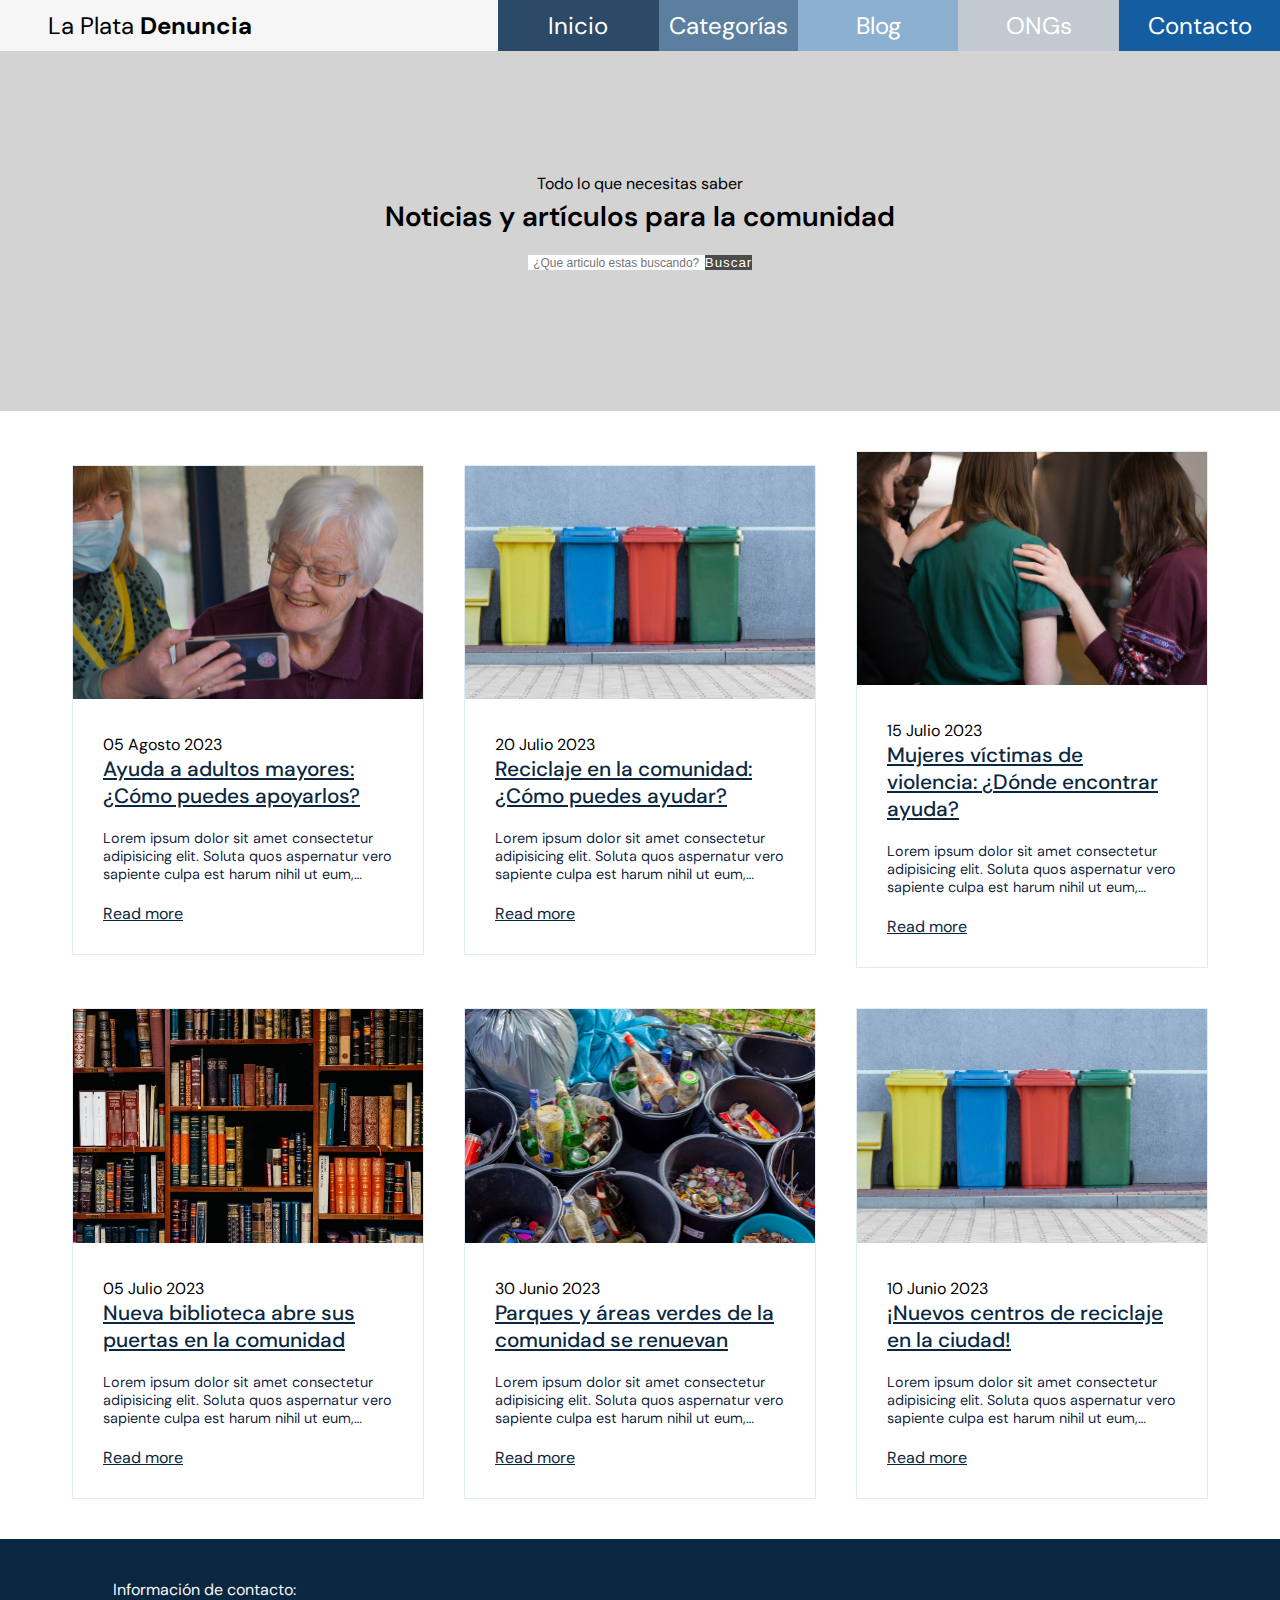
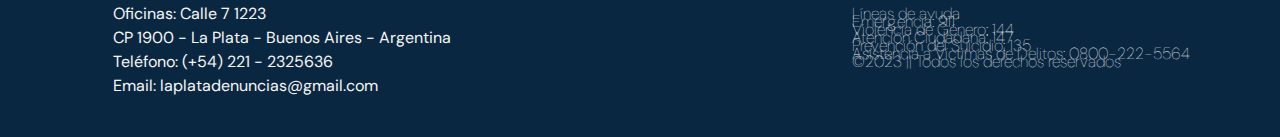
<file: html/blog.html>
<!DOCTYPE html>
<html lang="en">
<head>
    <meta charset="UTF-8">
    <meta name="viewport" content="width=device-width, initial-scale=1.0">
    <title>Blog</title>
    <link rel="preconnect" href="https://fonts.googleapis.com">
    <link rel="preconnect" href="https://fonts.gstatic.com" crossorigin>
    <link href="https://fonts.googleapis.com/css2?family=DM+Sans:wght@400;700&family=Lato:wght@700&display=swap" rel="stylesheet">
    <link href="https://cdn.jsdelivr.net/npm/bootstrap@5.2.3/dist/css/bootstrap.min.css" rel="stylesheet" integrity="sha384-rbsA2VBKQhggwzxH7pPCaAqO46MgnOM80zW1RWuH61DGLwZJEdK2Kadq2F9CUG65" crossorigin="anonymous">
<script src="https://cdn.jsdelivr.net/npm/bootstrap@5.2.3/dist/js/bootstrap.bundle.min.js" integrity="sha384-kenU1KFdBIe4zVF0s0G1M5b4hcpxyD9F7jL+jjXkk+Q2h455rYXK/7HAuoJl+0I4" crossorigin="anonymous"></script>
    <link rel="stylesheet" href="../styles/styles.css">
</head>
<body>
  <header>
    <nav class="navegacion-desktop">
      <ul class="menu">
        <li class="menu-item-principal"><a href="../index.html">La Plata <span
              class="dato-importante">Denuncia</span></a></li>
        <li class="menu-item color-inicio"><a href="../index.html">Inicio</a></li>
        <li class="menu-desplegable color-cat">
          <a href="./denuncia-contacto.html">Categorías</a>
          <ul class="menu-desplegable-contenido">
            <li><a href="./denuncia-contacto.html#violencia-genero">Violencia de género</a></li>
            <li> <a href="./denuncia-contacto.html#maltrato-infantil">Maltrato infantil</a></li>
            <li><a href="./denuncia-contacto.html#acoso">Acoso</a></li>
            <li><a href="./denuncia-contacto.html#maltrato-animal">Maltrato animal</a></li>
            <li><a href="./denuncia-contacto.html#problemas-ciudad">Problemas en la ciudad</a></li>
            <li><a href="./denuncia-contacto.html#ruidos-molestos">Ruidos molestos</a></li>
          </ul>
        </li>
        <li class="menu-item color-blog"><a href="./blog.html">Blog</a></li>
        <li class="menu-item color-ong"><a href="./ongs.html">ONGs</a></li>
        <li class="menu-item color-contacto"><a href="./contacto.html">Contacto</a></li>
      </ul>
    </nav>


    <nav class="navegacion-responsive">
      <input type="checkbox" id="menu-hamburguesa">
      <label for="menu-hamburguesa">☰ </label>
      <a href="../index.html" id="logo">La Plata <span class="dato-importante">Denuncia</span></a>
      <ul class="menu-hamburguesa">

        <li><a href="../index.html">Inicio</a></li>
        <li>
          <div class="menu-desplegable-hamburguesa">
            <button class="btn-menu-desplegable-hamburguesa">Categorías</button>
            <div class="menu-desplegable-contenido-hamburguesa">
              <a href="./denuncia-contacto.html#violencia-genero">Violencia de género</a>
              <a href="./denuncia-contacto.html#maltrato-animal">Maltrato animal</a>
              <a href="./denuncia-contacto.html#acoso">Acoso</a>
              <a href="./denuncia-contacto.html#problemas-ciudad">Problemas en la ciudad</a>
              <a href="./denuncia-contacto.html#maltrato-infantil">Maltrato infantil</a></h2>
              <a href="./denuncia-contacto.html#ruidos-molestos">Ruidos molestos</a>
            </div>
          </div>
        </li>
        <li><a href="./blog.html">Blog</a></li>
        <li><a href="./ongs.html">ONGs</a></li>
        <li><a href="./contacto.html">Contacto</a></li>
      </ul>
    </nav>
  </header>
  <main>
    <section id="blog">
      
      <div class="blog-search">
        <div class="blog-heading">
          <span>
            Todo lo que necesitas saber
          </span>
          <h3>Noticias y artículos para la comunidad
          </h3>        

        </div>
        
        <form class="blog-form">
          <input class="blog-form-input" type="text" placeholder="¿Que articulo estas buscando?">
          <button class="blog-form-button" type="submit">Buscar</button>
        </form>

      </div>
      <div class="blog-container">
        <div class="blog-box">
          <div class="blog-img">
            <img src="../imagenes/blog-img1.jpg" alt="blog-img1">
          </div>
          <div class="blog-text">
            <span>05 Agosto 2023</span>
            <a href="#" class="blog-title">Ayuda a adultos mayores: ¿Cómo puedes apoyarlos?</a>
            <p>Lorem ipsum dolor sit amet consectetur adipisicing elit. Soluta quos aspernatur vero sapiente culpa est harum nihil ut eum, inventore quo quisquam consequuntur deserunt ex veritatis! Necessitatibus consequuntur nisi veritatis!</p>
            <a href="#">Read more</a>

          

          </div>
        </div>
        <!-- box2 -->
        <div class="blog-box">
          <div class="blog-img">
            <img src="../imagenes/blog-img2.jpg" alt="blog-img2">
          </div>
          <div class="blog-text">
            <span>20 Julio 2023</span>
            <a href="#" class="blog-title">Reciclaje en la comunidad: ¿Cómo puedes ayudar?
            </a>
            <p>Lorem ipsum dolor sit amet consectetur adipisicing elit. Soluta quos aspernatur vero sapiente culpa est harum nihil ut eum, inventore quo quisquam consequuntur deserunt ex veritatis! Necessitatibus consequuntur nisi veritatis!</p>
            <a href="#">Read more</a>

          

          </div>
        </div>
        <!-- box3 -->
        <div class="blog-box">
          <div class="blog-img">
            <img src="../imagenes/blog-img3.jpg" alt="blog-img3">
          </div>
          <div class="blog-text">
            <span>15 Julio 2023</span>
            <a href="#" class="blog-title">Mujeres víctimas de violencia: ¿Dónde encontrar ayuda?
            </a>
            <p>Lorem ipsum dolor sit amet consectetur adipisicing elit. Soluta quos aspernatur vero sapiente culpa est harum nihil ut eum, inventore quo quisquam consequuntur deserunt ex veritatis! Necessitatibus consequuntur nisi veritatis!</p>
            <a href="#">Read more</a>

          </div>
        </div>
        <!-- box4 -->
        <div class="blog-box">
          <div class="blog-img">
            <img src="../imagenes/blog-img4.jpg" alt="blog-img4">
          </div>
          <div class="blog-text">
            <span>05 Julio 2023</span>
            <a href="#" class="blog-title">Nueva biblioteca abre sus puertas en la comunidad

            </a>
            <p>Lorem ipsum dolor sit amet consectetur adipisicing elit. Soluta quos aspernatur vero sapiente culpa est harum nihil ut eum, inventore quo quisquam consequuntur deserunt ex veritatis! Necessitatibus consequuntur nisi veritatis!</p>
            <a href="#">Read more</a>
        </div>
        </div>
          <!-- box5 -->
          <div class="blog-box">
            <div class="blog-img">
              <img src="../imagenes/blog-img5.jpg" alt="blog-img5">
            </div>
            <div class="blog-text">
              <span>30 Junio 2023</span>
              <a href="#" class="blog-title">Parques y áreas verdes de la comunidad se renuevan  
              </a>
              <p>Lorem ipsum dolor sit amet consectetur adipisicing elit. Soluta quos aspernatur vero sapiente culpa est harum nihil ut eum, inventore quo quisquam consequuntur deserunt ex veritatis! Necessitatibus consequuntur nisi veritatis!</p>
              <a href="#">Read more</a>
            </div>
          </div>
          <!-- box6 -->
          <div class="blog-box">
            <div class="blog-img">
              <img src="../imagenes/blog-img2.jpg" alt="blog-img6">
            </div>
            <div class="blog-text">
              <span>10 Junio 2023</span>
              <a href="#" class="blog-title">¡Nuevos centros de reciclaje en la ciudad!
              </a>
              <p>Lorem ipsum dolor sit amet consectetur adipisicing elit. Soluta quos aspernatur vero sapiente culpa est harum nihil ut eum, inventore quo quisquam consequuntur deserunt ex veritatis! Necessitatibus consequuntur nisi veritatis!</p>
              <a href="#">Read more</a>
            </div>
          </div>

      </div>

    </section>
  </main>

    <footer id="footer-raro">
      <div class="info-footer">
        <ul class="info-contacto">
          <li>Información de contacto:</li>
          <li>Oficinas: Calle 7 1223</span></li>
          <li>CP 1900 - La Plata - Buenos Aires - Argentina </li>
          <li>Teléfono: (+54) 221 - 2325636</li>
          <li>Email: laplatadenuncias@gmail.com</li>
        </ul>
  
      </div>
  
      <div class="mapa"><iframe
          src="https://www.google.com/maps/embed?pb=!1m18!1m12!1m3!1d3271.4975145294293!2d-57.946925785864956!3d-34.91905755408535!2m3!1f0!2f0!3f0!3m2!1i1024!2i768!4f13.1!3m3!1m2!1s0x95a2e623647284e9%3A0x13f75f5f28c3e756!2sAv.%207%201223!5e0!3m2!1sen!2sar!4v1690225222679!5m2!1sen!2sar"
          width="400" height="300" style="border:0;" allowfullscreen="" loading="lazy"
          referrerpolicy="no-referrer-when-downgrade"></iframe>
      </div>
  
      <div class="dato-importante telefonos-utiles">
        <p>Líneas de ayuda</p>
        <p>Emergencia: 911</p>
        <p>Violencia de Género: 144</p>
        <p>Atención Ciudadana: 147</p>
        <p>Prevención del Suicidio: 135</p>
        <p>Asistencia a Víctimas de Delitos: 0800-222-5564</p>
        <p>&copy;2023 || Todos los derechos reservados
        </p>
      </div>
    </footer>
</body>
</html>
</file>
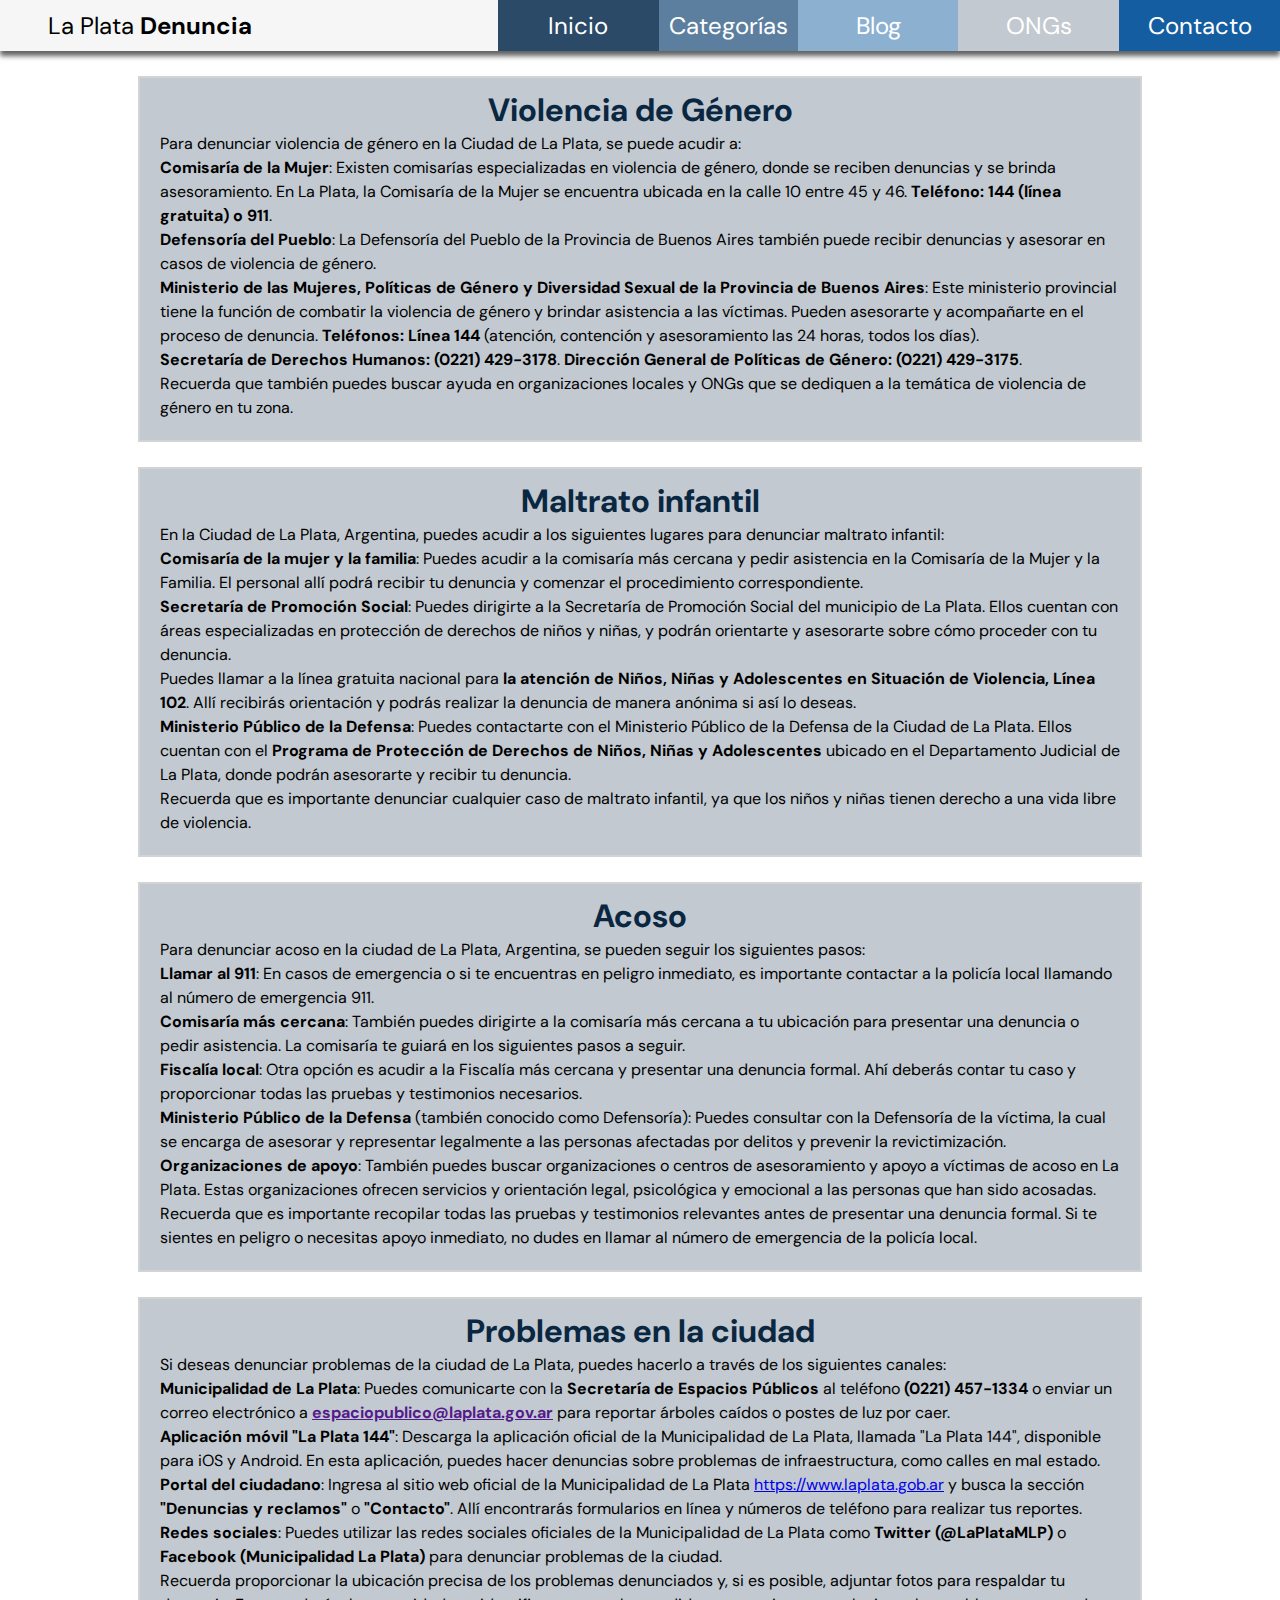
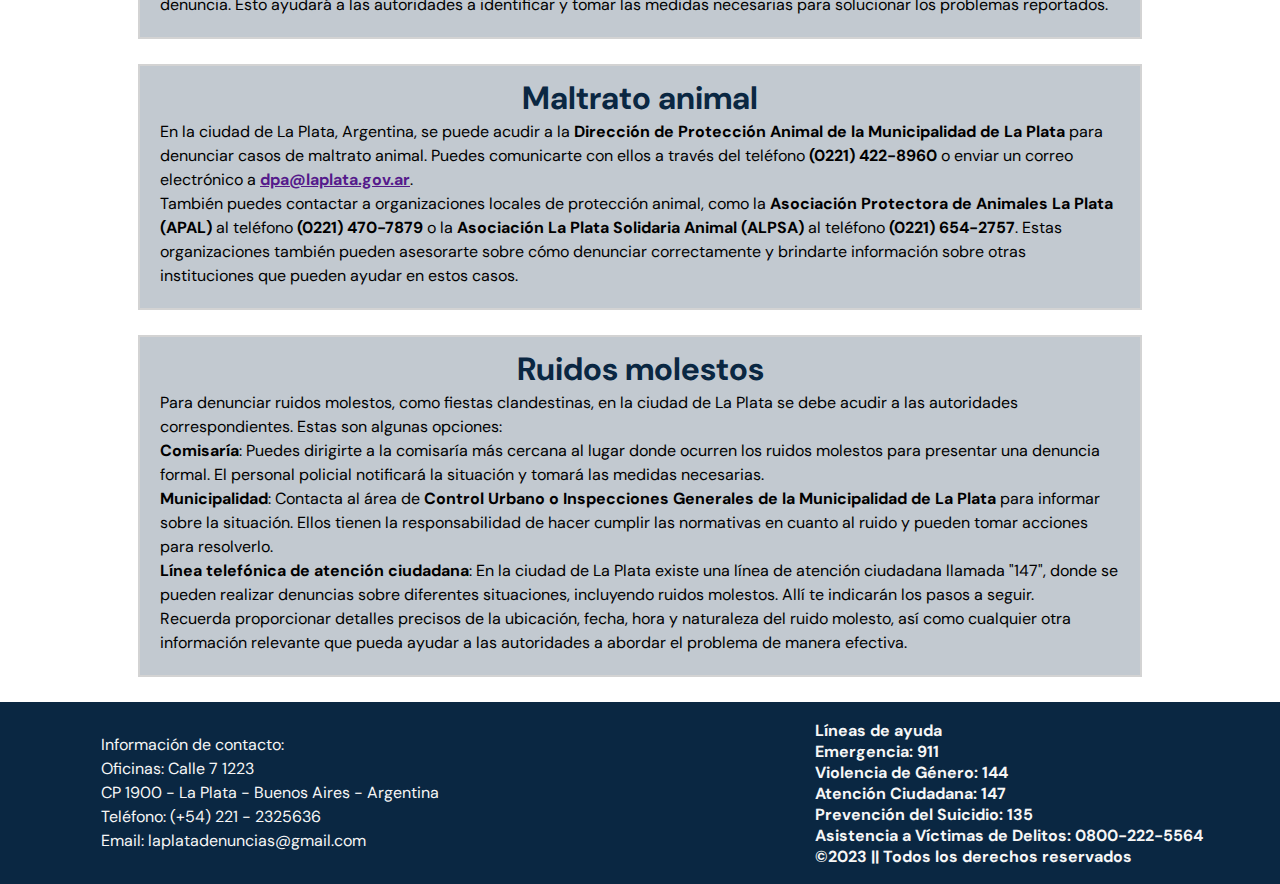
<file: html/denuncia-contacto.html>
<!DOCTYPE html>
<html lang="en">

<head>
    <meta charset="UTF-8">
    <meta name="viewport" content="width=device-width, initial-scale=1.0">
    <title>¿Dónde denuncio?</title>
    <link rel="preconnect" href="https://fonts.googleapis.com">
    <link rel="preconnect" href="https://fonts.gstatic.com" crossorigin>
    <link href="https://fonts.googleapis.com/css2?family=DM+Sans:wght@400;700&family=Lato:wght@700&display=swap"
        rel="stylesheet">

    <link rel="stylesheet" href="../styles/styles.css">
</head>

<body>
    <header>
        <nav class="navegacion-desktop">
          <ul class="menu">
            <li class="menu-item-principal"><a href="../index.html">La Plata <span
                  class="dato-importante">Denuncia</span></a></li>
            <li class="menu-item color-inicio"><a href="../index.html">Inicio</a></li>
            <li class="menu-desplegable color-cat">
              <a href="">Categorías</a>
              <ul class="menu-desplegable-contenido">
                <li><a href="./denuncia-contacto.html#violencia-genero">Violencia de género</a></li>
                <li> <a href="./denuncia-contacto.html#maltrato-infantil">Maltrato infantil</a></li>
                <li><a href="./denuncia-contacto.html#acoso">Acoso</a></li>
                <li><a href="./denuncia-contacto.html#maltrato-animal">Maltrato animal</a></li>
                <li><a href="./denuncia-contacto.html#problemas-ciudad">Problemas en la ciudad</a></li>
                <li><a href="./denuncia-contacto.html#ruidos-molestos">Ruidos molestos</a></li>
              </ul>
            </li>
            <li class="menu-item color-blog"><a href="./blog.html">Blog</a></li>
            <li class="menu-item color-ong"><a href="./ongs.html">ONGs</a></li>
            <li class="menu-item color-contacto"><a href="./contacto.html">Contacto</a></li>
          </ul>
        </nav>
    
    
        <nav class="navegacion-responsive">
          <input type="checkbox" id="menu-hamburguesa">
          <label for="menu-hamburguesa">☰ </label>
          <a href="../index.html" id="logo">La Plata <span class="dato-importante">Denuncia</span></a>
          <ul class="menu-hamburguesa">
    
            <li><a href="../index.html">Inicio</a></li>
            <li>
              <div class="menu-desplegable-hamburguesa">
                <button class="btn-menu-desplegable-hamburguesa">Categorías</button>
                <div class="menu-desplegable-contenido-hamburguesa">
                  <a href="./denuncia-contacto.html#violencia-genero">Violencia de género</a>
                  <a href="./denuncia-contacto.html#maltrato-animal">Maltrato animal</a>
                  <a href="./denuncia-contacto.html#acoso">Acoso</a>
                  <a href="./denuncia-contacto.html#problemas-ciudad">Problemas en la ciudad</a>
                  <a href="./denuncia-contacto.html#maltrato-infantil">Maltrato infantil</a></h2>
                  <a href="./denuncia-contacto.html#ruidos-molestos">Ruidos molestos</a>
                </div>
              </div>
            </li>
            <li><a href="./blog.html">Blog</a></li>
            <li><a href="./ongs.html">ONGs</a></li>
            <li><a href="./contacto.html">Contacto</a></li>
          </ul>
        </nav>
      </header>

    <main>
        <section class="categoria" id="violencia-genero">
            <h2 class="subtitulo">Violencia de Género</h2>

            <p>Para denunciar violencia de género en la Ciudad de La Plata, se puede acudir a:</p>

            <p><span class="dato-importante">Comisaría de la Mujer</span>: Existen comisarías especializadas en
                violencia de género, donde se reciben denuncias y se brinda asesoramiento. En La Plata, la Comisaría de
                la Mujer se encuentra ubicada en la calle 10 entre 45 y 46. <span class="dato-importante">Teléfono: 144
                    (línea gratuita) o 911</span>.</p>

            <p><span class="dato-importante">Defensoría del Pueblo</span>: La Defensoría del Pueblo de la Provincia de
                Buenos Aires también puede recibir denuncias y asesorar en casos de violencia de género.</p>

            <p><span class="dato-importante">Ministerio de las Mujeres, Políticas de Género y Diversidad Sexual de la
                    Provincia de Buenos Aires</span>: Este ministerio provincial tiene la función de combatir la
                violencia de género y brindar asistencia a las víctimas. Pueden asesorarte y acompañarte en el proceso
                de denuncia. <span class="dato-importante">Teléfonos: Línea 144</span> (atención, contención y
                asesoramiento las 24 horas, todos los días). <br>
                <span class="dato-importante">Secretaría de Derechos Humanos: (0221) 429-3178</span>.
                <span class="dato-importante">Dirección General de Políticas de Género: (0221) 429-3175</span>. <br>
                Recuerda que también puedes buscar ayuda en organizaciones locales y ONGs que se dediquen a la temática
                de violencia de género en tu zona.
            </p>
        </section>

        <section class="categoria" id="maltrato-infantil">

            <h2 class="subtitulo">Maltrato infantil</h2>

            <p>En la Ciudad de La Plata, Argentina, puedes acudir a los siguientes lugares para denunciar maltrato
                infantil:</p>

            <p><span class="dato-importante">Comisaría de la mujer y la familia</span>: Puedes acudir a la comisaría más
                cercana y pedir asistencia en la Comisaría de la Mujer y la Familia. El personal allí podrá recibir tu
                denuncia y comenzar el procedimiento correspondiente.</p>

            <p><span class="dato-importante">Secretaría de Promoción Social</span>: Puedes dirigirte a la Secretaría de
                Promoción Social del municipio de La Plata. Ellos cuentan con áreas especializadas en protección de
                derechos de niños y niñas, y podrán orientarte y asesorarte sobre cómo proceder con tu denuncia.</p>

            <p> Puedes llamar a la línea gratuita nacional para <span class="dato-importante">la atención de Niños,
                    Niñas y Adolescentes en Situación de Violencia, Línea 102</span>. Allí recibirás orientación y
                podrás realizar la denuncia de manera anónima si así lo deseas.</p>

            <p><span class="dato-importante">Ministerio Público de la Defensa</span>: Puedes contactarte con el
                Ministerio Público de la Defensa de la Ciudad de La Plata. Ellos cuentan con el <span
                    class="dato-importante">Programa de Protección de Derechos de Niños, Niñas y Adolescentes</span>
                ubicado en el Departamento Judicial de La Plata, donde podrán asesorarte y recibir tu denuncia.</p>

            <p>Recuerda que es importante denunciar cualquier caso de maltrato infantil, ya que los niños y niñas
                tienen derecho a una vida libre de violencia.</p>
        </section>

        <section class="categoria" id="acoso">
            <h2 class="subtitulo" >Acoso</h2>

            <p>Para denunciar acoso en la ciudad de La Plata, Argentina, se pueden seguir los siguientes pasos:</p>

            <p><span class="dato-importante">Llamar al 911</span>: En casos de emergencia o si te encuentras en peligro
                inmediato, es importante contactar a la policía local llamando al número de emergencia 911.</p>

            <p><span class="dato-importante">Comisaría más cercana</span>: También puedes dirigirte a la comisaría más
                cercana a tu ubicación para presentar una denuncia o pedir asistencia. La comisaría te guiará en los
                siguientes pasos a seguir.</p>

            <p><span class="dato-importante">Fiscalía local</span>: Otra opción es acudir a la Fiscalía más cercana y
                presentar una denuncia formal. Ahí deberás contar tu caso y proporcionar todas las pruebas y testimonios
                necesarios.</p>

            <p><span class="dato-importante">Ministerio Público de la Defensa</span> (también conocido como Defensoría):
                Puedes consultar con la Defensoría de la víctima, la cual se encarga de asesorar y representar
                legalmente a las personas afectadas por delitos y prevenir la revictimización.</p>

            <p><span class="dato-importante">Organizaciones de apoyo</span>: También puedes buscar organizaciones o
                centros de asesoramiento y apoyo a víctimas de acoso en La Plata. Estas organizaciones ofrecen servicios
                y orientación legal, psicológica y emocional a las personas que han sido acosadas.</p>

            <p>Recuerda que es importante recopilar todas las pruebas y testimonios relevantes antes de presentar una
                denuncia formal. Si te sientes en peligro o necesitas apoyo inmediato, no dudes en llamar al número de
                emergencia de la policía local.</p>
        </section>

        <section class="categoria" id="problemas-ciudad">
            <h2 class="subtitulo">Problemas en la ciudad</h2>

            <p>Si deseas denunciar problemas de la ciudad de La Plata, puedes hacerlo a través de los siguientes
                canales:</p>

            <p><span class="dato-importante">Municipalidad de La Plata</span>: Puedes comunicarte con la <span
                    class="dato-importante">Secretaría de Espacios Públicos</span> al teléfono <span
                    class="dato-importante">(0221) 457-1334</span> o enviar un correo electrónico a <span
                    class="dato-importante"> <a href="">espaciopublico@laplata.gov.ar</a></span> para reportar árboles
                caídos o
                postes de luz por caer.</p>

            <p><span class="dato-importante">Aplicación móvil "La Plata 144"</span>: Descarga la aplicación oficial de
                la Municipalidad de La Plata, llamada "La Plata 144", disponible para iOS y Android. En esta aplicación,
                puedes hacer denuncias sobre problemas de infraestructura, como calles en mal estado.</p>

            <p><span class="dato-importante">Portal del ciudadano</span>: Ingresa al sitio web oficial de la
                Municipalidad de La Plata <a href="https://www.laplata.gob.ar">https://www.laplata.gob.ar</a> y busca la
                sección <span class="dato-importante">"Denuncias y reclamos"</span> o <span class="dato-importante">
                    "Contacto"</span>. Allí encontrarás formularios en línea y números de teléfono para realizar tus
                reportes.</p>

            <p><span class="dato-importante">Redes sociales</span>: Puedes utilizar las redes sociales oficiales de la
                Municipalidad de La Plata como <span class="dato-importante">Twitter (@LaPlataMLP)</span> o <span
                    class="dato-importante"> Facebook (Municipalidad La Plata)</span> para denunciar problemas de la
                ciudad.</p>

            <p>Recuerda proporcionar la ubicación precisa de los problemas denunciados y, si es posible, adjuntar fotos
                para respaldar tu denuncia. Esto ayudará a las autoridades a identificar y tomar las medidas necesarias
                para solucionar los problemas reportados.</p>
        </section>

        <section class="categoria" id="maltrato-animal">
            <h2 class="subtitulo">Maltrato animal</h2>

            <p>En la ciudad de La Plata, Argentina, se puede acudir a la <span class="dato-importante">Dirección de
                    Protección Animal de la Municipalidad de La Plata</span> para denunciar casos de maltrato animal.
                Puedes comunicarte con ellos a través del teléfono <span class="dato-importante">(0221) 422-8960</span>
                o enviar un correo electrónico a <span class="dato-importante"><a href="">dpa@laplata.gov.ar</a></span>.
            </p>

            <p>También puedes contactar a organizaciones locales de protección animal, como la <span
                    class="dato-importante">Asociación Protectora de Animales La Plata (APAL)</span> al teléfono <span
                    class="dato-importante">(0221) 470-7879</span> o la <span class="dato-importante">Asociación La
                    Plata Solidaria Animal (ALPSA)</span> al teléfono <span class="dato-importante">(0221)
                    654-2757</span>. Estas organizaciones también pueden asesorarte sobre cómo denunciar correctamente y
                brindarte información sobre otras instituciones que pueden ayudar en estos casos.</p>
        </section>


        <section class="categoria" id="ruidos-molestos">
            <h2 class="subtitulo">Ruidos molestos</h2>

            <p>Para denunciar ruidos molestos, como fiestas clandestinas, en la ciudad de La Plata se debe acudir a
                las
                autoridades correspondientes. Estas son algunas opciones:</p>

            <p><span class="dato-importante">Comisaría</span>: Puedes dirigirte a la comisaría más cercana al lugar
                donde ocurren los ruidos molestos para presentar una denuncia formal. El personal policial
                notificará la situación y tomará las medidas necesarias.</p>

            <p><span class="dato-importante">Municipalidad</span>: Contacta al área de <span
                    class="dato-importante">Control Urbano o Inspecciones Generales de la Municipalidad de La
                    Plata</span> para informar sobre la situación. Ellos tienen la responsabilidad de hacer cumplir
                las normativas en cuanto al ruido y pueden tomar acciones para resolverlo.</p>

            <p><span class="dato-importante">Línea telefónica de atención ciudadana</span>: En la ciudad de La Plata
                existe una línea de atención ciudadana llamada "147", donde se pueden realizar denuncias sobre
                diferentes situaciones, incluyendo ruidos molestos. Allí te indicarán los pasos a seguir.</p>

            <p>Recuerda proporcionar detalles precisos de la ubicación, fecha, hora y naturaleza del ruido molesto,
                así
                como cualquier otra información relevante que pueda ayudar a las autoridades a abordar el problema
                de
                manera efectiva.</p>

        </section>
    </main>

    <footer>
        <div class="info-footer">
            <ul class="info-contacto">
                <li>Información de contacto:</li>
                <li>Oficinas: Calle 7 1223</span></li>
                <li>CP 1900 - La Plata - Buenos Aires - Argentina </li>
                <li>Teléfono: (+54) 221 - 2325636</li>
                <li>Email: laplatadenuncias@gmail.com</li>
            </ul>

        </div>

        <div class="mapa"><iframe
                src="https://www.google.com/maps/embed?pb=!1m18!1m12!1m3!1d3271.4975145294293!2d-57.946925785864956!3d-34.91905755408535!2m3!1f0!2f0!3f0!3m2!1i1024!2i768!4f13.1!3m3!1m2!1s0x95a2e623647284e9%3A0x13f75f5f28c3e756!2sAv.%207%201223!5e0!3m2!1sen!2sar!4v1690225222679!5m2!1sen!2sar"
                width="400" height="300" style="border:0;" allowfullscreen="" loading="lazy"
                referrerpolicy="no-referrer-when-downgrade"></iframe>
        </div>

        <div class="dato-importante telefonos-utiles">
            <p>Líneas de ayuda</p>
            <p>Emergencia: 911</p>
            <p>Violencia de Género: 144</p>
            <p>Atención Ciudadana: 147</p>
            <p>Prevención del Suicidio: 135</p>
            <p>Asistencia a Víctimas de Delitos: 0800-222-5564</p>
            <p>&copy;2023 || Todos los derechos reservados
            </p>
        </div>
    </footer>
</body>

</html>
</file>
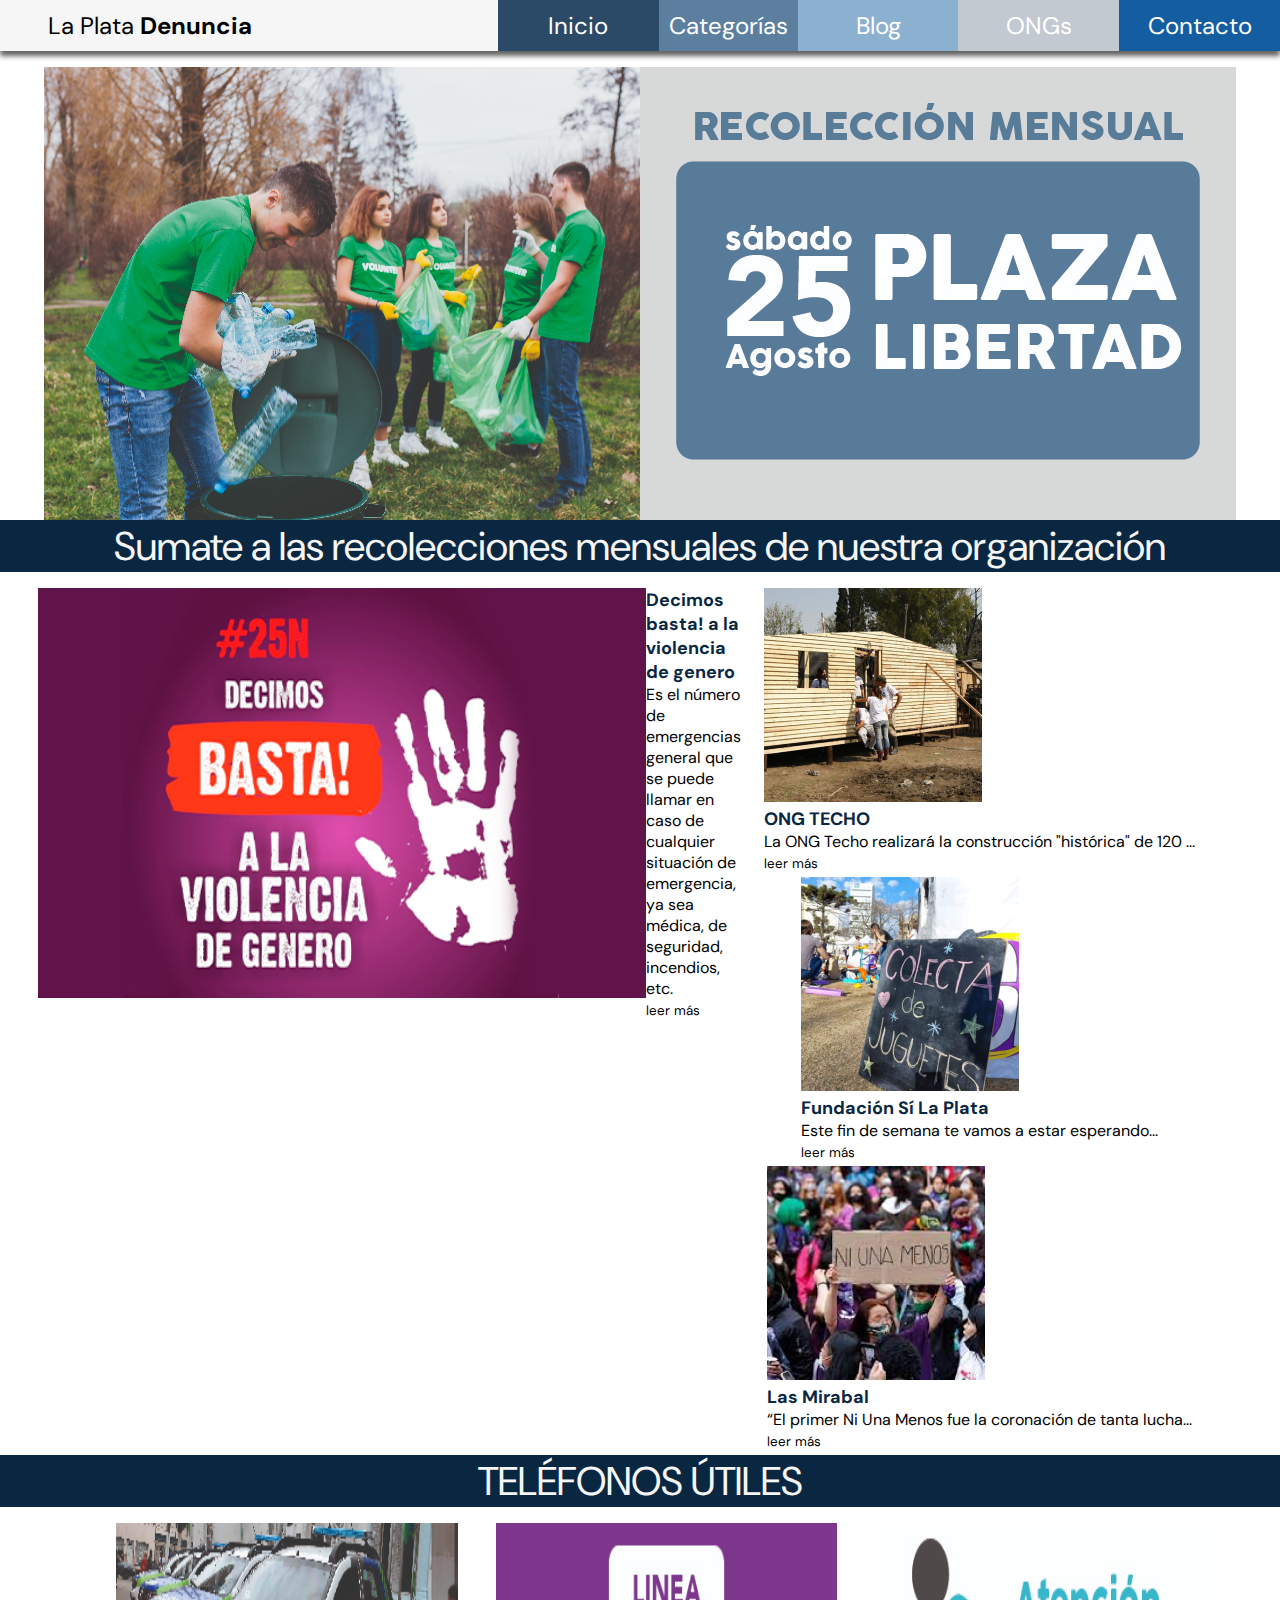
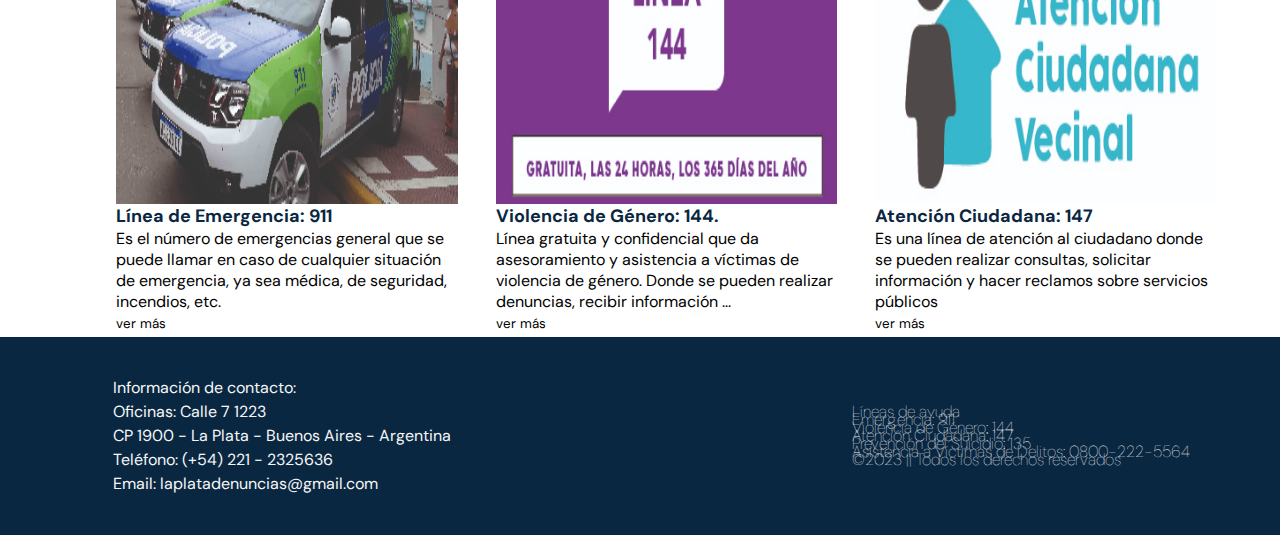
<file: html/ongs.html>
<!DOCTYPE html>
<html lang="en">

<head>
  <meta charset="UTF-8">
  <meta name="viewport" content="width=device-width, initial-scale=1.0">
  <title>ONGs</title>
  <link rel="preconnect" href="https://fonts.googleapis.com">
  <link rel="preconnect" href="https://fonts.gstatic.com" crossorigin>
  <link href="https://fonts.googleapis.com/css2?family=DM+Sans:wght@400;700&family=Lato:wght@700&display=swap"
    rel="stylesheet">
  <link href="https://cdn.jsdelivr.net/npm/bootstrap@5.2.3/dist/css/bootstrap.min.css" rel="stylesheet"
    integrity="sha384-rbsA2VBKQhggwzxH7pPCaAqO46MgnOM80zW1RWuH61DGLwZJEdK2Kadq2F9CUG65" crossorigin="anonymous">
  <script src="https://cdn.jsdelivr.net/npm/bootstrap@5.2.3/dist/js/bootstrap.bundle.min.js"
    integrity="sha384-kenU1KFdBIe4zVF0s0G1M5b4hcpxyD9F7jL+jjXkk+Q2h455rYXK/7HAuoJl+0I4"
    crossorigin="anonymous"></script>
  <link rel="stylesheet" href="../styles/styles.css">
</head>

<body id="grid-layout">
  <header>
    <nav class="navegacion-desktop">
      <ul class="menu">
        <li class="menu-item-principal"><a href="../index.html">La Plata <span
              class="dato-importante">Denuncia</span></a></li>
        <li class="menu-item color-inicio"><a href="../index.html">Inicio</a></li>
        <li class="menu-desplegable color-cat">
          <a href="./denuncia-contacto.html">Categorías</a>
          <ul class="menu-desplegable-contenido">
            <li><a href="./denuncia-contacto.html#violencia-genero">Violencia de género</a></li>
            <li> <a href="./denuncia-contacto.html#maltrato-infantil">Maltrato infantil</a></li>
            <li><a href="./denuncia-contacto.html#acoso">Acoso</a></li>
            <li><a href="./denuncia-contacto.html#maltrato-animal">Maltrato animal</a></li>
            <li><a href="./denuncia-contacto.html#problemas-ciudad">Problemas en la ciudad</a></li>
            <li><a href="./denuncia-contacto.html#ruidos-molestos">Ruidos molestos</a></li>
          </ul>
        </li>
        <li class="menu-item color-blog"><a href="./blog.html">Blog</a></li>
        <li class="menu-item color-ong"><a href="./ongs.html">ONGs</a></li>
        <li class="menu-item color-contacto"><a href="./contacto.html">Contacto</a></li>
      </ul>
    </nav>


    <nav class="navegacion-responsive">
      <input type="checkbox" id="menu-hamburguesa">
      <label for="menu-hamburguesa">☰ </label>
      <a href="../index.html" id="logo">La Plata <span class="dato-importante">Denuncia</span></a>
      <ul class="menu-hamburguesa">

        <li><a href="../index.html">Inicio</a></li>
        <li>
          <div class="menu-desplegable-hamburguesa">
            <button class="btn-menu-desplegable-hamburguesa">Categorías</button>
            <div class="menu-desplegable-contenido-hamburguesa">
              <a href="./denuncia-contacto.html#violencia-genero">Violencia de género</a>
              <a href="./denuncia-contacto.html#maltrato-animal">Maltrato animal</a>
              <a href="./denuncia-contacto.html#acoso">Acoso</a>
              <a href="./denuncia-contacto.html#problemas-ciudad">Problemas en la ciudad</a>
              <a href="./denuncia-contacto.html#maltrato-infantil">Maltrato infantil</a></h2>
              <a href="./denuncia-contacto.html#ruidos-molestos">Ruidos molestos</a>
            </div>
          </div>
        </li>
        <li><a href="./blog.html">Blog</a></li>
        <li><a href="./ongs.html">ONGs</a></li>
        <li><a href="./contacto.html">Contacto</a></li>
      </ul>
    </nav>
  </header>


  <main>

    <section>
      <div class="voluntarios">
        <img src="../imagenes/La Plata Denuncia/voluntarios-02.jpg" alt="voluntarios">
        <img src="../imagenes/La Plata Denuncia/voluntarios-01.jpg" alt="voluntarios">
      </div>
    </section>
    <section class="banner">Sumate a las recolecciones mensuales de nuestra organización</section>




    <section class="sup">
      <div class="card">
        <img src="../imagenes/violencia.png.jpg" class="card-img-top" alt="violencia">
        <div class="card-body">
          <h5 class="card-title">Decimos basta! a la violencia de genero</h5>
          <p class="card-text">Es el número de emergencias general que se puede llamar en caso de cualquier situación de
            emergencia, ya sea médica, de seguridad, incendios, etc.</p>
          <p class="card-text"><small class="text-muted">leer más</small></p>
        </div>
      </div>
      <section class="card_sup">
        <div class="card mb-3" style="max-width: 540px;">
          <div class="row g-0">
            <div class="col-md-4">
              <img src="../imagenes/techo.png" class="img-fluid rounded-start" alt="ong">
            </div>
            <div class="col-md-8">
              <div class="card-body">
                <h5 class="card-title">ONG TECHO</h5>
                <p class="card-text">La ONG Techo realizará la construcción "histórica" de 120 ...</p>
                <p class="card-text"><small class="text-muted">leer más</small></p>
              </div>
            </div>
          </div>
        </div>
        <div class="card mb-3" style="max-width: 540px;">
          <div class="row g-0">
            <div class="col-md-4">
              <img src="../imagenes/fundacion.png" class="img-fluid rounded-start" alt="ong">
            </div>
            <div class="col-md-8">
              <div class="card-body">
                <h5 class="card-title">Fundación Sí La Plata</h5>
                <p class="card-text">Este fin de semana te vamos a estar esperando... </p>
                <p class="card-text"><small class="text-muted">leer más</small></p>
              </div>
            </div>
          </div>
        </div>
        <div class="card mb-3" style="max-width: 540px;">
          <div class="row g-0">
            <div class="col-md-4">
              <img src="../imagenes/maribal.png" class="img-fluid rounded-start" alt="ong">
            </div>
            <div class="col-md-8">
              <div class="card-body">
                <h5 class="card-title">Las Mirabal</h5>
                <p class="card-text"> “El primer Ni Una Menos fue la coronación de tanta lucha...</p>
                <p class="card-text"><small class="text-muted">leer más</small></p>
              </div>
            </div>
          </div>
        </div>
      </section>
    </section>

    <section class="banner">TELÉFONOS ÚTILES</section>
    <section class="inferior">
      <div class="card">
        <img src="../imagenes/La Plata Denuncia/patrullero_de_la_policia_bonaerense-01.jpg" class="card-img-top"
          alt="policia">
        <div class="card-body">
          <h5 class="card-title">Línea de Emergencia: 911</h5>
          <p class="card-text">Es el número de emergencias general que se puede llamar en caso de cualquier situación de
            emergencia, ya sea médica, de seguridad, incendios, etc.</p>
          <p class="card-text"><small class="text-muted">ver más</small></p>
        </div>
      </div>

      <div class="card">
        <img src="../imagenes/La Plata Denuncia/144-01.jpg" class="card-img-top" alt="Violencia de Género: 144.">
        <div class="card-body">
          <h5 class="card-title">Violencia de Género: 144.</h5>
          <p class="card-text">Línea gratuita y confidencial que da asesoramiento y asistencia a víctimas de violencia
            de género. Donde se pueden realizar denuncias, recibir información ... </p>
          <p class="card-text"><small class="text-muted">ver más</small></p>
        </div>
      </div>
      </div>
      <div class="card">
        <img src="../imagenes/La Plata Denuncia/atencion_ciudadana-01.jpg" class="card-img-top"
          alt="atencion ciudadana">
        <div class="card-body">
          <h5 class="card-title">Atención Ciudadana: 147</h5>
          <p class="card-text">Es una línea de atención al ciudadano donde se pueden realizar consultas, solicitar
            información y hacer reclamos sobre servicios públicos</p>
          <p class="card-text"><small class="text-muted">ver más</small></p>

        </div>

      </div>
      </div>
    </section>

  </main>
  <footer id="footer-raro">
    <div class="info-footer">
      <ul class="info-contacto">
        <li>Información de contacto:</li>
        <li>Oficinas: Calle 7 1223</span></li>
        <li>CP 1900 - La Plata - Buenos Aires - Argentina </li>
        <li>Teléfono: (+54) 221 - 2325636</li>
        <li>Email: laplatadenuncias@gmail.com</li>
      </ul>

    </div>

    <div class="mapa"><iframe
        src="https://www.google.com/maps/embed?pb=!1m18!1m12!1m3!1d3271.4975145294293!2d-57.946925785864956!3d-34.91905755408535!2m3!1f0!2f0!3f0!3m2!1i1024!2i768!4f13.1!3m3!1m2!1s0x95a2e623647284e9%3A0x13f75f5f28c3e756!2sAv.%207%201223!5e0!3m2!1sen!2sar!4v1690225222679!5m2!1sen!2sar"
        width="400" height="300" style="border:0;" allowfullscreen="" loading="lazy"
        referrerpolicy="no-referrer-when-downgrade"></iframe>
    </div>

    <div class="dato-importante telefonos-utiles">
      <p>Líneas de ayuda</p>
      <p>Emergencia: 911</p>
      <p>Violencia de Género: 144</p>
      <p>Atención Ciudadana: 147</p>
      <p>Prevención del Suicidio: 135</p>
      <p>Asistencia a Víctimas de Delitos: 0800-222-5564</p>
      <p>&copy;2023 || Todos los derechos reservados
      </p>
    </div>
  </footer>
</body>

</html>
</file>
<file: styles/styles.css>
/* ---- Reseteo ---- */

* {
    margin: 0;
    padding: 0;
}



/* -------------------------------------estilos generales --------------------------------------------------*/

body {
    font-family: 'DM Sans', 'Lato', 'sans-serif';
    width: 100%;
    
}

.dato-importante {
    font-weight: bold;
}

/* -----------------Navegación responsive oculta -----------------*/
.navegacion-responsive {
    display: none;
}

/* Desactivar hover */
.deactivate-hover {
    background-color: inherit;
}

/* ----------------- Barra de navegación -------------------------- */
.menu {
    display: flex;
    flex-direction: row;
    flex-wrap: nowrap;
    justify-content: space-evenly;
    box-shadow: 0 5px 5px rgb(99, 98, 98);
}

.menu li {
    list-style: none;
    display: inline-block;
}

li a {
    text-decoration: none;
    color: white;
    font-size: 1em;
}

.menu-item-principal a {
    color: black;
}

.menu-item-principal {
    background-color: #f6f6f6;
    font-size: 1.5em;
    padding: 10px;
    padding-left: 2em;
    flex: 5;
}

.menu-item {
    font-size: 1.5em;
    padding: 10px;
    width: 11%;
    text-align: center;
}


.color-inicio {
    background-color: rgb(12, 47, 80, 87%);
}

.color-ong {
    background-color: rgb(10, 39, 66, 25%);

}

.color-contacto {
    background-color: rgb(20, 93, 160, 100%);
}

.color-cat {
    background-color: rgb(23, 73, 119, 70%);
}

.color-blog {
    background-color: rgb(20, 93, 160, 49%);
}

/*---------------menú desplegable------------------*/


.menu-desplegable-contenido {
    display: none;
    margin: 10px -10px;
    padding: 0 1em;
    background-color: rgba(23, 73, 119, 95%);

}

.menu-desplegable {
    font-size: 1.5em;
    padding: 10px;

    text-align: center;

}

.menu-desplegable:hover .menu-desplegable-contenido {
    display: block;
    position: absolute;

}

.menu-desplegable-contenido li {
    display: block;
}




/* -------------estilos de footer----------------*/
footer {
    padding-top: 1em;
    padding-bottom: 1em;
    display: flex;
    flex-direction: row;
    align-items: center;
    justify-content: space-evenly;
    position: relative;
    bottom: 0;
    height: 150px;
    width: 100%;
    
    background-color: #0A2742;
    color: #f6f6f6;
   
}

footer li {
    list-style: none;
}

.info-footer {
    width: 30%;
    display: flex;
    flex-direction: column;
    flex-wrap: nowrap;
    padding-right: 2em;
    margin-right: 1em;
}

.info-footer p {
    font-size: 1em;
    margin-top: 1em;
}

.mapa {
    width: 150px;
    height: 150px;
    margin-top: 0px;
    overflow: hidden;
    margin-bottom: 1em;
}

.info-contacto {
    display: flex;
    flex-direction: column;
    flex-wrap: nowrap;
    align-self: center;
    line-height: 1.5em;

}


/*----------------------------estilos de index----------------------------------------------------*/
.portada {
    display: flex;
    width: 100%;
    height: 75vh;
    background-image: url(../imagenes/fondo-inicio.png);
    background-repeat: no-repeat;
}

.presentacion {
    padding-top: 1em;
    width: 75%;
    height: 500px;
    display: flex;
    flex-direction: row;
    flex-wrap: nowrap;
    align-items: center;
}

.presentacion p {
    display: inline-block;
    line-height: 1.5em;
    font-size: 1.5em;
    height: 200px;
    padding-left: 1em;
    margin: 10px;
}

.presentacion h1 {
    display: inline-block;
    flex: 4;
    padding-left: 1em;
    height: 200px;
    vertical-align: middle;
    padding-right: 1em;
    margin: 10px;
}

/* ---------estilos denuncias contacto --------------*/
.categoria {
    margin: 25px auto;
    width: 75%;
    display: flex;
    flex-direction: column;
    flex-wrap: nowrap;
    line-height: 1.5em;
    padding: 20px;
    border: 2px solid lightgray;
    background-color: rgb(10, 39, 66, 25%);
}

.categoria h2 {
    color: #0A2742;
    text-align: center;
    padding-bottom: 10px;
    font-size: 2em;
}
.invalido{
    border-color: red;
    color: red;
   
}
.valida{
    border-color: green;
    color: green;
   
}

/*--------------------------------------------------estilos de blog ----------------------------------------------------*/
.contenido {
    margin-top: 5em;
    width: auto;
    min-height: 800px;
  }
  
  #blog {
    display: flex;
    justify-content: center;
    align-items: center;
    flex-direction: column;
    padding: 0px;
  }

  .blog-heading {
    display: flex;
    justify-content: center;
    align-items: center;
    flex-direction: column;
    gap: 0.25rem;
    /* gap: 0.25rem; */
  }

  .blog-heading h3 {
    /* font-size: 2.5rem; */
    font-size: 1.75rem;
    color: #000;
    font-weight: 600;
    /* text-align: center; */
    text-align: center;
  }
  
  .blog-search {
    width: 100%;
    height: 40vh;
    background: lightgray;
    display: flex;
    align-items: center;
    justify-content: center;
    flex-direction: column;
  }
  .blog-form {
    background: #ffffff;
    /* width: 600px; */
    height: 55px;
    display: flex;
    align-items: center;
    justify-content: center;
  }
  
  .blog-form {
    border: none;
    outline: none;
    background: lightgray;
  }
  .blog-form-input  {
    border: none;
    outline: none;
    /* padding: 10px 100px; */
  }

  .blog-form-input::placeholder {
    padding: 0;
    font-size: 0.75rem;
    text-align: center;
  }

  .blog-form-button {
    background: rgb(75, 75, 75);
    /* padding: 10px 50px; */
    border: none;
    outline: none;
    color: #ffffff;
    letter-spacing: 1px;
    cursor: pointer;
  }
  form .fa-search {
    align-self: center;
    padding: 10px 20px;
    color: #ffffff;
  }
  
  .blog-container {
    display: flex;
    justify-content: center;
    align-items: center;
    margin: 1.25rem 0;
    flex-wrap: wrap;
  }
  .blog-box {
    width: 350px;
    background-color: white;
    border: 1px solid rgb(225, 234, 245);
    margin: 20px;
  }
  .blog-img {
    width: 100%;
    height: auto;
  }
  .blog-img img {
    width: 100%;
    height: 100%;
    object-fit: cover;
    object-position: center;
  }
  .blog-text {
    padding: 30px;
    display: flex;
    flex-direction: column;
  }
  .blog-text .blog-title {
    font-size: 1.3rem;
    font-weight: 500;
    color: #0a2742;
  }
  .blog-text .blog-title:hover {
    color: #86b7e5;
    transition: all ease 0.3s;
  }
  .blog-text p {
    color: #0b1839fa;
    font-size: 0.9rem;
    display: -webkit-box;
    -webkit-line-clamp: 3;
    -webkit-box-orient: vertical;
    overflow: hidden;
    text-overflow: ellipsis;
    margin: 20px 0px;
  }
  .blog-text a {
    color: #0a2742;
  }
  .blog-text a:hover {
    color: #86b7e5;
    transition: all ease 0.3s;
  }


/* -------------------------------------------------- estilos ong -----*/
.banner {
    display: flex;
    justify-content: center;
    background: #0A2742;
    text-align: center;
    color: #f6f6f6;
    width: 100%;
    height: 80%;
    font-size: 250%;

}

.inferior {
    display: flex;
    justify-content: center;
    margin-top: 1em;
    padding-left: 15px;
}

.card .mb-3 {
    width: 15rem;
    margin-top: 3px;

}

.voluntarios {
    display: flex;
    justify-content: center;
    margin-top: 1em;
}

.sup {
    display: flex;
    justify-content: center;
    width: auto;
    margin-top: 1em;
}

.card_sup {

    flex-direction: column;
    justify-content: center;

}

.inferior .card {
    width: 26rem;
}

.card {
    display: flex;
    justify-content: center;
    margin-left: 3%;
    margin-bottom: 4px;
    width: 38rem;

}

.card-title {
    font-family: 'DM Sans', 'Lato', sans-serif;
    font-size: 18px;
    font-weight: bold;
    color: #0A2742;
    text-align: left;
}

.card-text {
    font-family: 'DM Sans', 'Lato', sans-serif;
    text-align: left;
    text-align-last: left;

}

.card .card-img-top {
    display: flex;
    width: 100%;
    height: 410px;
}

.inferior .card {
    display: flex;
    flex-direction: column;
    width: 27%;
    height: 410px;
}

/*--------------------------------------------------estilos de contacto-------------------------------------------------*/

.caja-contenedora {
    display: flex;
    flex-direction: row;
    align-items: center;
    text-align: center;
    justify-content: center;
    width: 100%;
    height: 75vh;
    background-color: #0a27423a;
}
.contenedor{
    display: flex;
    flex-direction: row;
}


::placeholder {
    padding-left: 2em;
}

.caja-mensaje-formulario {
    font-size: 1em;
    padding: 2em;
    align-self: center;
    width: 35vw;
    margin: 1em;
}

.caja-mensaje-formulario p {
    margin: 0 auto;
}

.mensaje-contenido-alternativo {
    display: none;
}

.datos-formulario {
    margin: 1em;
    display: flex;
    flex-direction: column;
    align-items: center;
    justify-content: center;
    gap: 1rem;
    flex-wrap: wrap;
    height: 75vh;
}

.datos-formulario section {
    display: flex;
    flex-direction: column;
    gap: 0.75rem;
    width: 80%;
}

#motivo-contacto {
    width: 100%;
    margin: 2em;
}

#mensaje {
    margin-top: 0.2em;
    width: 100%;
}

.botonera {
    display: flex;
    flex-direction: row;
    width: 100%;
    justify-content: center;
    margin-top: 5px;
}
.btn-suscribite{
    width: 100%;
    margin-top: 0;
    padding-top: 5px;
    margin-bottom: 2px;
    padding-bottom: 5px;
    background-color: #0A2742;
    color: white;
   font-size: 1.5em;
   
}
.botonera .input {
    padding: 50px;

}

.botonera .btn-enviar,
.botonera .btn-limpiar,
.botonera{
    width: 100%;
}

#btn-limpiar,
#btn-enviar{
    background-color: #0A2742;
    color: white;
    padding: 9px;
    margin: 3px;
}


/* ----------------------------------------Responsive --------------------------------------------*/
/* -----------------menu hamburguesa-------------*/

.menu-hamburguesa {
    display: none;
    padding: 0;
}

.menu-desplegable-hamburguesa {
    display: inline-block;
    position: relative;
}

.menu-desplegable-contenido-hamburguesa {
    display: none;
    font-size: 19px;
    width: 300px;
}

.menu-desplegable-hamburguesa:hover .menu-desplegable-contenido-hamburguesa {
    display: block;
    position: absolute;
    text-align: center;
    background-color: grey;
    width: 100vw;
    margin-left: -10px;
}

.btn-menu-desplegable-hamburguesa {
    background-color: transparent;
    border: none;
    color: black;
    font-weight: bold;
    font-size: 1em;
}

input:checked~ul {
    display: block;
}

.navegacion-responsive input {
    display: none;
}

nav label {
    box-sizing: border-box;
    display: inline-block;
    border: 1px solid black;
    width: 30px;
    height: 30px;
    line-height: 30px;
    font-weight: bold;
    text-align: center;
    user-select: none;
}

#logo {
    text-decoration: none;
    color: #000;
    padding-left: 1em;
    flex: 4;
    width: max-content;
    font-size: 1.5em;
    background-color: transparent;

}

.menu-hamburguesa li {
    display: block;
    background: grey;
    margin: 0;
    padding: 10px;
    list-style: none;
    border-bottom: 1px solid grey;
    font-weight: bold;
}

.menu-hamburguesa li a {
    color: black;
    display: block;

}

#footer-raro{ 
    height: max-content;
    align-items: center;
}
#footer-raro .info-footer{
    font-size: 1em;
    line-height: 1em;
}
#footer-raro .telefonos-utiles{
    font-size: 1em;
    line-height: 0.5em;
    font-weight: 100;
}

/* ---- pantalla monitor grande (1280*1024)---- */

@media screen and (min-width:1400px) {
    body {
        /* width: 75%; */
        margin: 0 auto;
    }

    main section .portada {
        background-size: 100% 100%;
    }

    .caja-contenedora {
        display: flex;
        flex-direction: row;
        width: 100%;
        height: 75vh;
        margin: 1em 0;
        justify-content: space-evenly;

    }

    .caja-mensaje-formulario {
        font-size: 1.25em;
        line-height: 1.5em;
    }

    #motivo-contacto,
    #mensaje {
        margin-bottom: 0.5em;
        margin-top: 0.5em;
        padding: 0.5em 0;

    }

    .datos-formulario input {
        padding: 0.5em 0;
    }


}

@media screen and (min-width:901px) and (max-width:1199px) {
    body {
        width: 100%;
    }

    .datos-formulario input {
        width: 100%;
    }

}

/* ---- pantalla tablet (768- 1023)---- */
@media screen and (min-width:481px) and (max-width:900px) {
    body {
        width: 100%;

    }

    .navegacion-desktop {
        display: none;
    }

    .navegacion-responsive {
        display: contents;
    }

    .contenedor{
        flex-direction: column;
    }

    .portada {
        flex-direction: column;
    }

    .presentacion {
        width: 80%;
        margin: 0 auto;
        flex-direction: column;
        text-align: center;

        justify-content: space-evenly;
    }

    .presentacion p {
        width: auto;
        height: max-content;
        margin-top: 1em;
        text-align: center;
        padding-left: 1em;
        line-height: 1em;
    }

    .presentacion h1 {

        text-align: center;
        width: auto;
        flex: 0;
    }

    .mapa {
        display: none;
    }
    
    footer{
        font-size: 10px;
        justify-content: space-evenly;
        align-items: center;
    }

    /* ----- estilos contacto -----*/
    .caja-contenedora {
        flex-direction: column;
        width: auto;
    }

    .caja-mensaje-formulario {
        display: none;
    }

    .mensaje-contenido-alternativo,
    .datos-formulario {
        width: auto;
    }

    .mensaje-contenido-alternativo {
        display: block;
        background-color: #0A2742;
        color: white
    }
}

/*-----pantalla pequeña 320 en vertical o 480 en horizontal----*/
@media screen and (max-width: 480px) {

    .navegacion-desktop {
        display: none;
    }

    .navegacion-responsive {
        display: contents;
    }

    .portada {
        flex-direction: column;
    }
    .contenedor{
        flex-direction: column;
    }
    .presentacion {
        width: 80%;
        margin: 0 auto;
        flex-direction: column;
        text-align: center;
        align-content: center;
        justify-content: space-evenly;
    }

    .presentacion p {
        width: auto;
        height: max-content;
        margin-top: 1em;
        text-align: center;
        padding-left: 1em;
        line-height: 1em;
    }

    .presentacion h1 {

        text-align: center;
        width: auto;
        flex: 0;
    }

    .caja-contenedora {

        flex-direction: column;
        width: auto;

    }

    .caja-mensaje-formulario {
        display: none;
    }

    .mensaje-contenido-alternativo {
        display: block;
        background-color: #0A2742;
        color: white;
    }

    .mensaje-contenido-alternativo,
    .datos-formulario {
        width: auto;
    }

    .menu-item-principal {
        display: none;
    }

    .datos-formulario input {

        margin: 0;
    }

    .sup {
        margin: 5%;

    }

    .banner {
        display: none;
    }

    .card_sup {
        display: none
    }

    .inferior .card {
        display: none;
    }

    footer{
        font-size: 10px;
        justify-content: center;
        align-items: center;
    }
    .mapa,
    .telefonos-utiles {
        display: none;
    }

    /* ----- estilos blog -----*/
    .datos {
        margin-top: 0;
        display: flex;
        width: 100%;
        height: 500px;
    }

    .navbar .bg-light {
        width: auto;
        margin-left: 80px;
        margin-top: 1em;
    }

}



/* ---- pantalla monitor grande (1280*1024)---- */

@media screen and (min-width:1400px) {
    .voluntarios {
        display: flex;
        flex-direction: column;
    }

      .blog-form {
        width: 600px;
      }

      .blog-form-input {
        padding: 10px 100px;
      }

      .blog-form-button {
         padding: 10px 50px;   
      }
}

@media screen and (max-width:900px) {
    .voluntarios {
        display: flex;
        flex-direction: column;
    }

    .card_sup {
        display: none
    }

}

/* ---- pantalla tablet (768- 1023)---- */
@media screen and (min-width:481px) and (max-width:900px) {

    .inferior .card {
        width: 100%;
    }
}

@media (max-width: 1250px) {
    .blog-box {
      width: 300px;
    }
  }

  @media (max-width: 1100px) {
    .blog-box {
      width: 70%;
    }
  }

  @media (max-width: 550px) {
    .blog-box {
      margin: 20px 10px;
      width: 100%;
    }
    #blog {
      padding: 20px;
    }
  }
</file>
